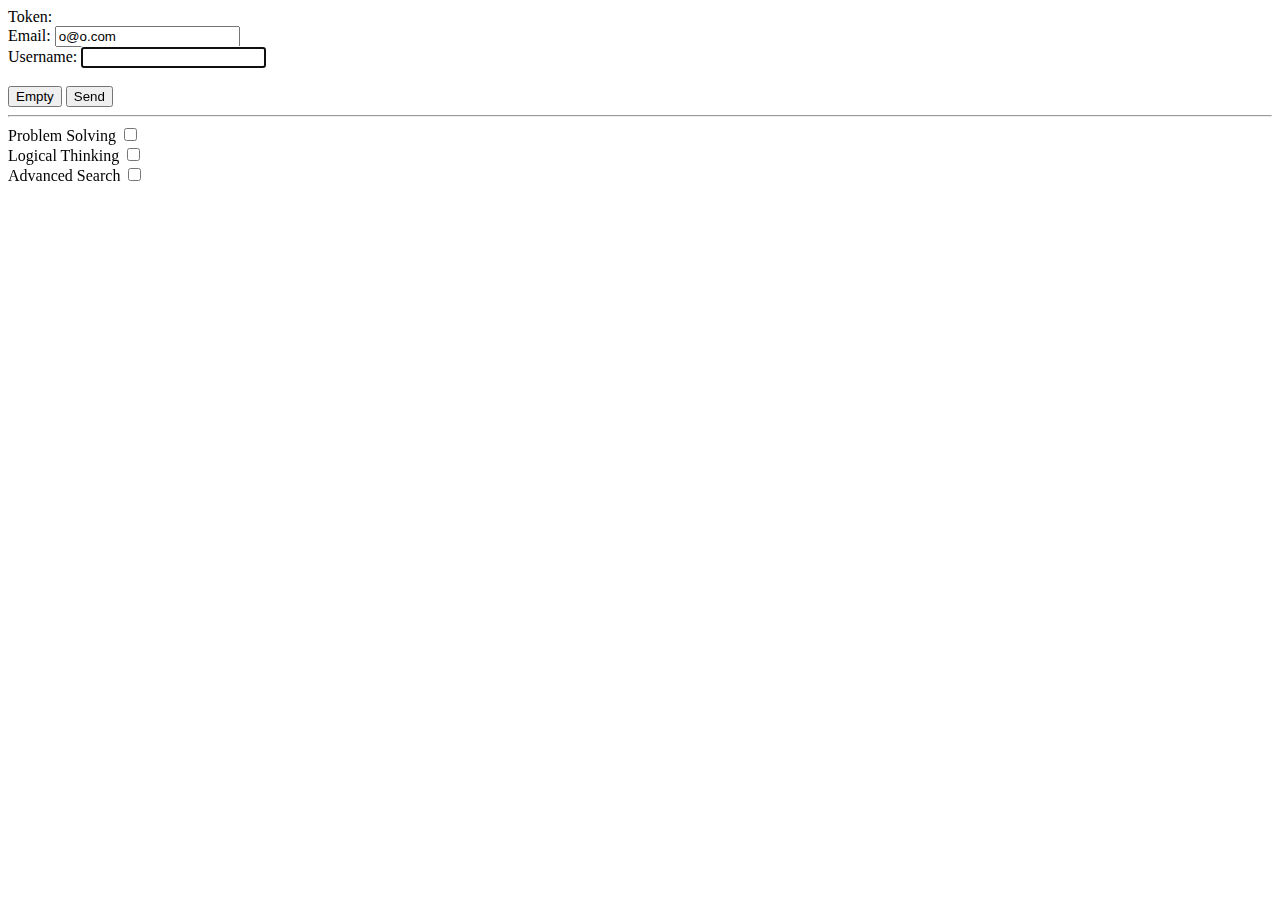
<file: HTML/index.html>
<!DOCTYPE html>
<html>
  <head>
    <title>My First Page</title>
    <!--this meta for describtion-->
    <meta name="description" content="This Is Description For My First Page" />
    <!-- this meta for the write -->
    <meta charset="UTF-8" />
    <style></style>
    <script></script>
    <link rel="stylesheet" href="" />
  </head>
  <body>
    <form method="get">
      <!-- Token -->
      <label for="token">Token:</label>
      <input
        type="text"
        id="token"
        name="Token"
        value="b92f1fc2fce391ad7af633723afd3055"
        hidden
      />
      <br />

      <!-- Email -->
      <label for="email">Email:</label>
      <input type="email" id="email" name="Email" value="o@o.com" readonly />
      <br />

      <!-- Username -->
      <label for="username">Username:</label>
      <input
        type="text"
        id="username"
        name="Username"
        minlength="5"
        maxlength="20"
        required
        autofocus
      />
      <br /><br />

      <!-- Buttons -->
      <input type="reset" value="Empty" />
      <input type="submit" value="Send" />
      <br />
      <hr />
      <div></div>
      <div>
        <label for="ps">Problem Solving</label>
        <input type="checkbox" id="ps" name="Problem Solving" />
      </div>
      <div>
        <label for="lt">Logical Thinking</label>
        <input type="checkbox" id="lt" name="Logical Thinking" />
      </div>
      <div>
        <label for="as">Advanced Search</label>
        <input type="checkbox" id="as" name="Advanced Search" />
      </div>
    </form>
  </body>
</html>
</file>
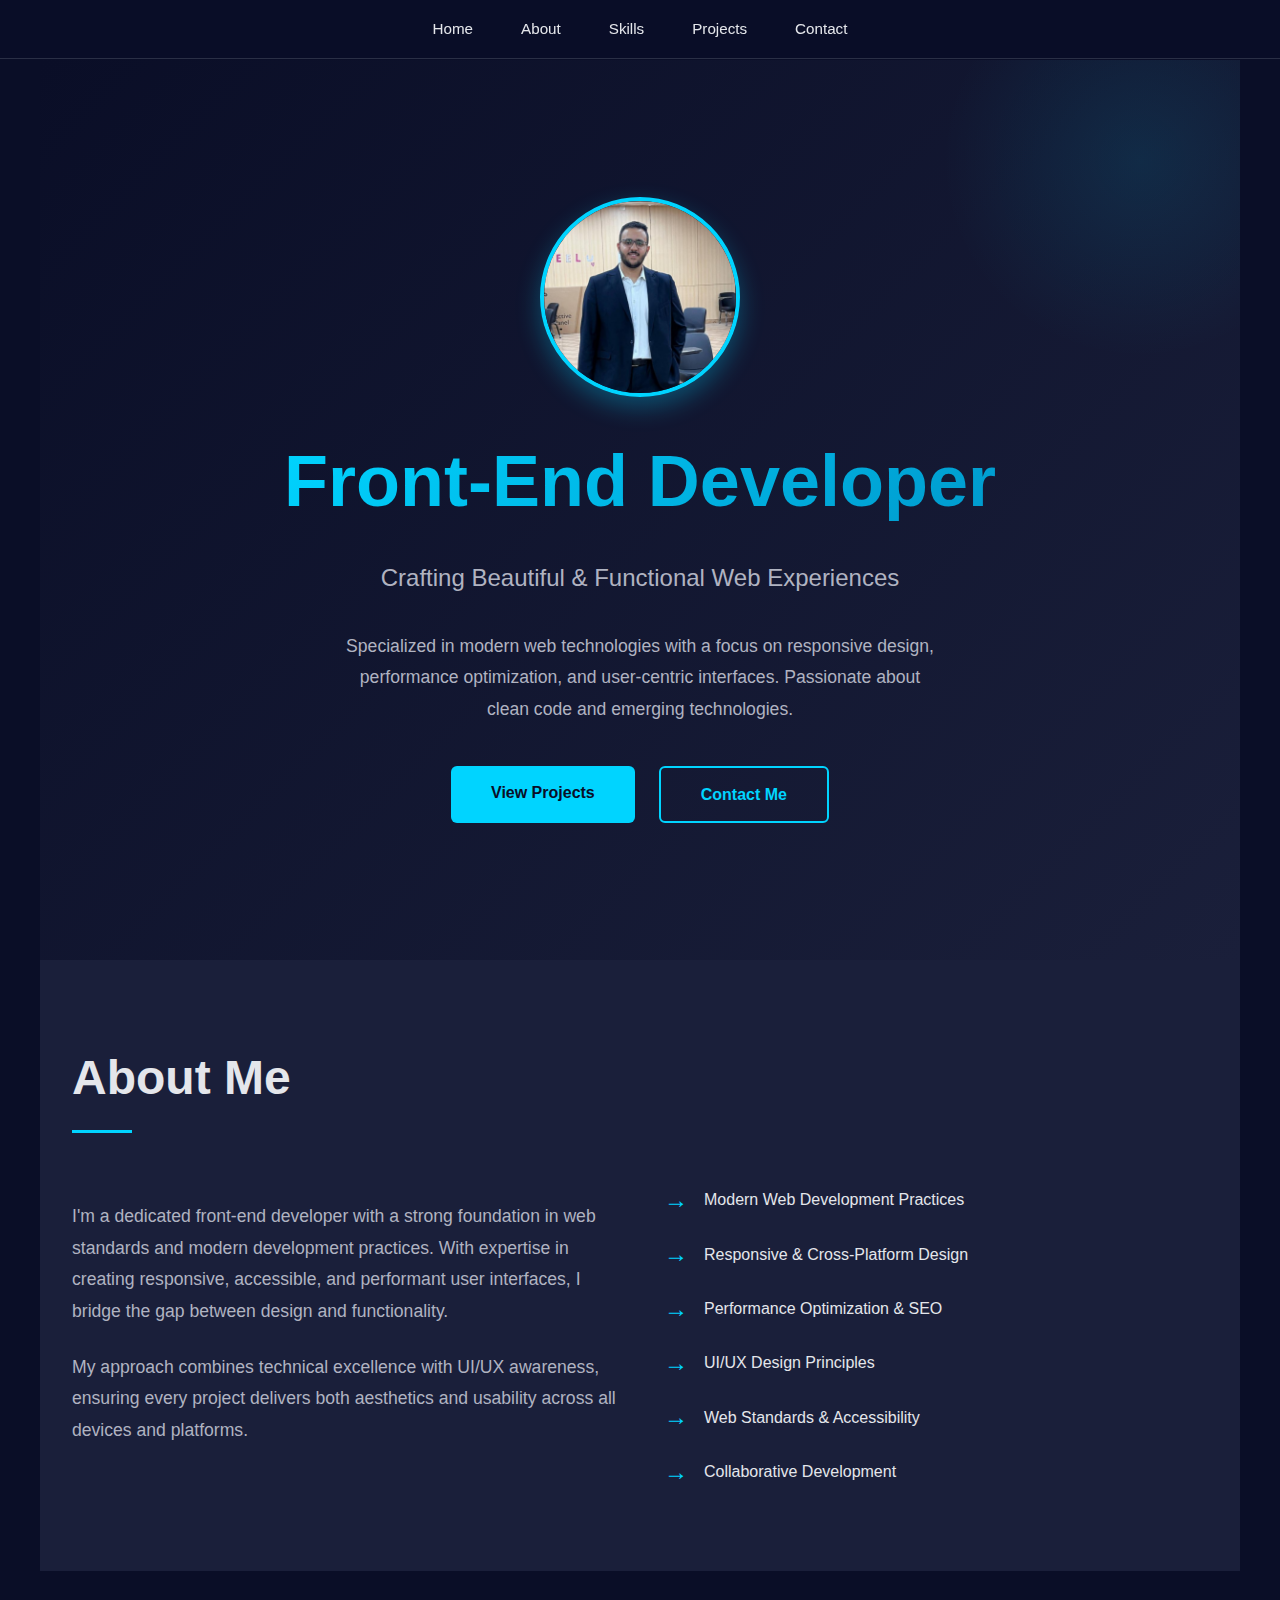
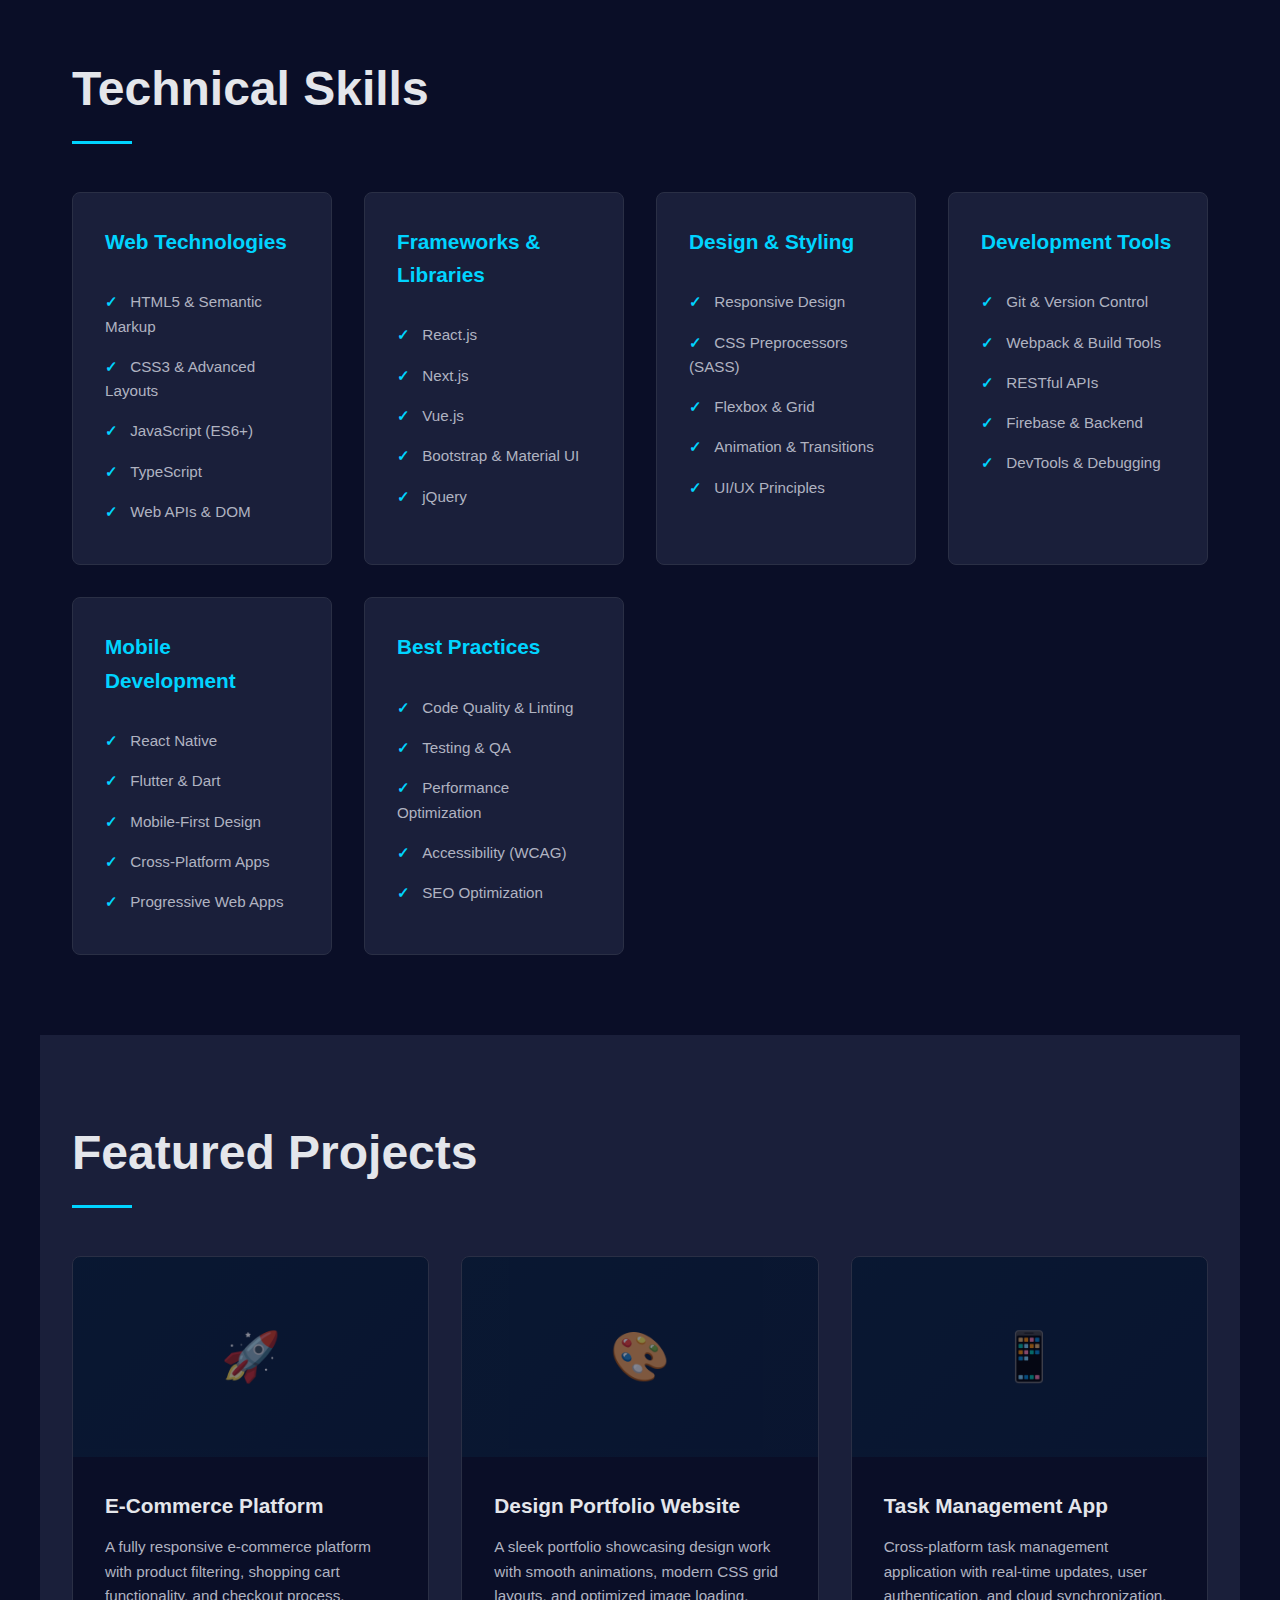
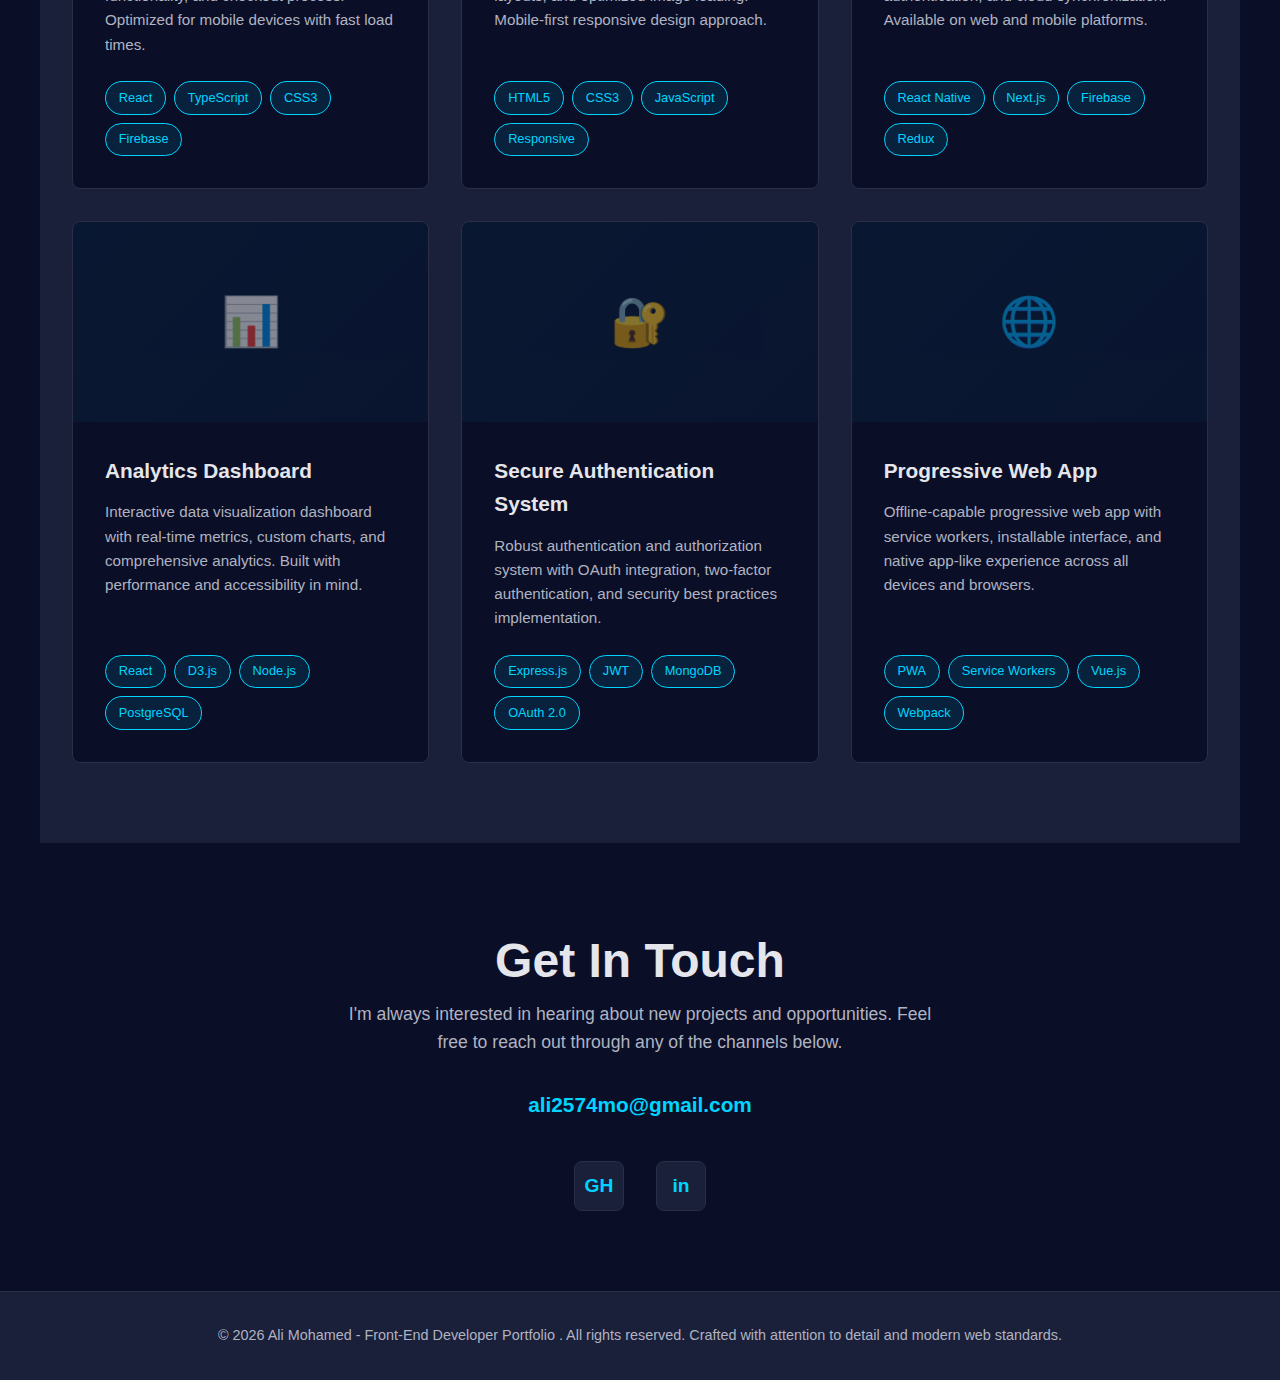
<file: iti tasks/WSP/index.html>
<!DOCTYPE html>
<html lang="en">
  <head>
    <meta charset="UTF-8" />
    <meta name="viewport" content="width=device-width, initial-scale=1.0" />
    <title>Ali Mohamed - Front-End Developer Portfolio</title>
    <link rel="stylesheet" href="style.css" />
  </head>
  <body>
    <nav>
      <ul>
        <li><a href="#home">Home</a></li>
        <li><a href="#about">About</a></li>
        <li><a href="#skills">Skills</a></li>
        <li><a href="#projects">Projects</a></li>
        <li><a href="#contact">Contact</a></li>
      </ul>
    </nav>

    <section id="home" class="hero">
      <div class="hero-content">
        <img
          src="../../images/Screenshot 2025-11-09 220340.png"
          alt="Ali Mohamed"
          class="hero-image"
        />
        <h1>Front-End Developer</h1>
        <p class="subtitle">Crafting Beautiful & Functional Web Experiences</p>
        <p>
          Specialized in modern web technologies with a focus on responsive
          design, performance optimization, and user-centric interfaces.
          Passionate about clean code and emerging technologies.
        </p>
        <div class="cta-buttons">
          <a href="#projects" class="btn btn-primary">View Projects</a>
          <a href="#contact" class="btn btn-secondary">Contact Me</a>
        </div>
      </div>
    </section>

    <section id="about" class="about">
      <h2>About Me</h2>
      <div class="about-content">
        <div class="about-text">
          <p>
            I'm a dedicated front-end developer with a strong foundation in web
            standards and modern development practices. With expertise in
            creating responsive, accessible, and performant user interfaces, I
            bridge the gap between design and functionality.
          </p>
          <p>
            My approach combines technical excellence with UI/UX awareness,
            ensuring every project delivers both aesthetics and usability across
            all devices and platforms.
          </p>
        </div>
        <div class="about-highlights">
          <div class="highlight-item">Modern Web Development Practices</div>
          <div class="highlight-item">Responsive & Cross-Platform Design</div>
          <div class="highlight-item">Performance Optimization & SEO</div>
          <div class="highlight-item">UI/UX Design Principles</div>
          <div class="highlight-item">Web Standards & Accessibility</div>
          <div class="highlight-item">Collaborative Development</div>
        </div>
      </div>
    </section>

    <section id="skills" class="skills">
      <h2>Technical Skills</h2>
      <div class="skills-grid">
        <div class="skill-card">
          <h3>Web Technologies</h3>
          <ul class="skill-list">
            <li>HTML5 & Semantic Markup</li>
            <li>CSS3 & Advanced Layouts</li>
            <li>JavaScript (ES6+)</li>
            <li>TypeScript</li>
            <li>Web APIs & DOM</li>
          </ul>
        </div>
        <div class="skill-card">
          <h3>Frameworks & Libraries</h3>
          <ul class="skill-list">
            <li>React.js</li>
            <li>Next.js</li>
            <li>Vue.js</li>
            <li>Bootstrap & Material UI</li>
            <li>jQuery</li>
          </ul>
        </div>
        <div class="skill-card">
          <h3>Design & Styling</h3>
          <ul class="skill-list">
            <li>Responsive Design</li>
            <li>CSS Preprocessors (SASS)</li>
            <li>Flexbox & Grid</li>
            <li>Animation & Transitions</li>
            <li>UI/UX Principles</li>
          </ul>
        </div>
        <div class="skill-card">
          <h3>Development Tools</h3>
          <ul class="skill-list">
            <li>Git & Version Control</li>
            <li>Webpack & Build Tools</li>
            <li>RESTful APIs</li>
            <li>Firebase & Backend</li>
            <li>DevTools & Debugging</li>
          </ul>
        </div>
        <div class="skill-card">
          <h3>Mobile Development</h3>
          <ul class="skill-list">
            <li>React Native</li>
            <li>Flutter & Dart</li>
            <li>Mobile-First Design</li>
            <li>Cross-Platform Apps</li>
            <li>Progressive Web Apps</li>
          </ul>
        </div>
        <div class="skill-card">
          <h3>Best Practices</h3>
          <ul class="skill-list">
            <li>Code Quality & Linting</li>
            <li>Testing & QA</li>
            <li>Performance Optimization</li>
            <li>Accessibility (WCAG)</li>
            <li>SEO Optimization</li>
          </ul>
        </div>
      </div>
    </section>

    <section id="projects" class="projects">
      <h2>Featured Projects</h2>
      <div class="projects-grid">
        <article class="project-card">
          <div class="project-image">🚀</div>
          <div class="project-content">
            <h3>E-Commerce Platform</h3>
            <p class="project-description">
              A fully responsive e-commerce platform with product filtering,
              shopping cart functionality, and checkout process. Optimized for
              mobile devices with fast load times.
            </p>
            <div class="project-tech">
              <span class="tech-tag">React</span>
              <span class="tech-tag">TypeScript</span>
              <span class="tech-tag">CSS3</span>
              <span class="tech-tag">Firebase</span>
            </div>
          </div>
        </article>

        <article class="project-card">
          <div class="project-image">🎨</div>
          <div class="project-content">
            <h3>Design Portfolio Website</h3>
            <p class="project-description">
              A sleek portfolio showcasing design work with smooth animations,
              modern CSS grid layouts, and optimized image loading. Mobile-first
              responsive design approach.
            </p>
            <div class="project-tech">
              <span class="tech-tag">HTML5</span>
              <span class="tech-tag">CSS3</span>
              <span class="tech-tag">JavaScript</span>
              <span class="tech-tag">Responsive</span>
            </div>
          </div>
        </article>

        <article class="project-card">
          <div class="project-image">📱</div>
          <div class="project-content">
            <h3>Task Management App</h3>
            <p class="project-description">
              Cross-platform task management application with real-time updates,
              user authentication, and cloud synchronization. Available on web
              and mobile platforms.
            </p>
            <div class="project-tech">
              <span class="tech-tag">React Native</span>
              <span class="tech-tag">Next.js</span>
              <span class="tech-tag">Firebase</span>
              <span class="tech-tag">Redux</span>
            </div>
          </div>
        </article>

        <article class="project-card">
          <div class="project-image">📊</div>
          <div class="project-content">
            <h3>Analytics Dashboard</h3>
            <p class="project-description">
              Interactive data visualization dashboard with real-time metrics,
              custom charts, and comprehensive analytics. Built with performance
              and accessibility in mind.
            </p>
            <div class="project-tech">
              <span class="tech-tag">React</span>
              <span class="tech-tag">D3.js</span>
              <span class="tech-tag">Node.js</span>
              <span class="tech-tag">PostgreSQL</span>
            </div>
          </div>
        </article>

        <article class="project-card">
          <div class="project-image">🔐</div>
          <div class="project-content">
            <h3>Secure Authentication System</h3>
            <p class="project-description">
              Robust authentication and authorization system with OAuth
              integration, two-factor authentication, and security best
              practices implementation.
            </p>
            <div class="project-tech">
              <span class="tech-tag">Express.js</span>
              <span class="tech-tag">JWT</span>
              <span class="tech-tag">MongoDB</span>
              <span class="tech-tag">OAuth 2.0</span>
            </div>
          </div>
        </article>

        <article class="project-card">
          <div class="project-image">🌐</div>
          <div class="project-content">
            <h3>Progressive Web App</h3>
            <p class="project-description">
              Offline-capable progressive web app with service workers,
              installable interface, and native app-like experience across all
              devices and browsers.
            </p>
            <div class="project-tech">
              <span class="tech-tag">PWA</span>
              <span class="tech-tag">Service Workers</span>
              <span class="tech-tag">Vue.js</span>
              <span class="tech-tag">Webpack</span>
            </div>
          </div>
        </article>
      </div>
    </section>

    <section id="contact" class="contact">
      <h3 class="h3-no-effect">Get In Touch</h3>
      <p>
        I'm always interested in hearing about new projects and opportunities.
        Feel free to reach out through any of the channels below.
      </p>
      <div class="contact-email">
        <a
          href="ali2574mo@gmail.com"
          style="color: inherit; text-decoration: none"
          >ali2574mo@gmail.com</a
        >
      </div>
      <div class="social-links">
        <a href="https://github.com/Alimo200" class="social-link" title="GitHub"
          >GH</a
        >
        <a
          href="https://www.linkedin.com/in/ali-mohamed-85a12b315?utm_source=share&utm_campaign=share_via&utm_content=profile&utm_medium=android_app"
          class="social-link"
          title="LinkedIn"
          >in</a
        >
      </div>
    </section>

    <footer>
      <p>
        &copy; 2026 Ali Mohamed - Front-End Developer Portfolio . All rights
        reserved. Crafted with attention to detail and modern web standards.
      </p>
    </footer>
  </body>
</html>
</file>
<file: iti tasks/WSP/style.css>
* {
            margin: 0;
            padding: 0;
            box-sizing: border-box;
        }

        :root {
            --primary-color: #0a0e27;
            --secondary-color: #1a1f3a;
            --accent-color: #00d4ff;
            --text-primary: #e4e6eb;
            --text-secondary: #b0b3c1;
            --border-color: #2a2f45;
            --transition: all 0.3s ease;
        }

        html {
            scroll-behavior: smooth;
        }

        body {
            font-family: -apple-system, BlinkMacSystemFont, 'Segoe UI', 'Roboto', 'Oxygen', 'Ubuntu', 'Cantarell', sans-serif;
            background-color: var(--primary-color);
            color: var(--text-primary);
            line-height: 1.6;
            overflow-x: hidden;
        }

        /* nav */
        nav {
            position: fixed;
            top: 0;
            width: 100%;
            background: rgba(10, 14, 39, 0.95);
            backdrop-filter: blur(10px);
            border-bottom: 1px solid var(--border-color);
            z-index: 1000;
            padding: 1rem 2rem;
        }

        nav ul {
            list-style: none;
            display: flex;
            justify-content: center;
            gap: 3rem;
            max-width: 1200px;
            margin: 0 auto;
        }

        nav a {
            color: var(--text-primary);
            text-decoration: none;
            font-size: 0.95rem;
            font-weight: 500;
            position: relative;
            transition: var(--transition);
        }

        nav a::after {
            content: '';
            position: absolute;
            bottom: -5px;
            left: 0;
            width: 0;
            height: 2px;
            background: var(--accent-color);
            transition: var(--transition);
        }

        nav a:hover::after {
            width: 100%;
        }

        /* hero */
        .hero {
            min-height: 100vh;
            display: flex;
            align-items: center;
            justify-content: center;
            padding: 2rem;
            margin-top: 60px;
            background: linear-gradient(135deg, #0a0e27 0%, #1a1f3a 100%);
            position: relative;
            overflow: hidden;
        }

        .hero::before {
            content: '';
            position: absolute;
            width: 400px;
            height: 400px;
            background: radial-gradient(circle, rgba(0, 212, 255, 0.1) 0%, transparent 70%);
            border-radius: 50%;
            top: -100px;
            right: -100px;
            animation: float 6s ease-in-out infinite;
        }

        @keyframes float {
            0%, 100% { transform: translateY(0px); }
            50% { transform: translateY(30px); }
        }

        .hero-content {
            text-align: center;
            z-index: 1;
            max-width: 800px;
        }

        .hero-image {
                    width: 200px;
                    height: 200px;
                    border-radius: 50%;
                    object-fit: cover;
                    border: 4px solid  #00d4ff;
                    box-shadow: 0 10px 25px rgba(0, 212, 255, 0.3);
                    margin-bottom: 20px;
                }

        .hero h1 {
            font-size: clamp(2.5rem, 8vw, 4.5rem);
            font-weight: 700;
            margin-bottom: 1rem;
            background: linear-gradient(135deg, #00d4ff, #0099cc);
            -webkit-background-clip: text;
            -webkit-text-fill-color: transparent;
            background-clip: text;
        }

        .hero .subtitle {
            font-size: clamp(1.1rem, 3vw, 1.5rem);
            color: var(--text-secondary);
            margin-bottom: 2rem;
            font-weight: 400;
        }

        .hero p {
            font-size: 1.1rem;
            color: var(--text-secondary);
            margin-bottom: 2.5rem;
            max-width: 600px;
            margin-left: auto;
            margin-right: auto;
            line-height: 1.8;
        }

        .cta-buttons {
            display: flex;
            gap: 1.5rem;
            justify-content: center;
            flex-wrap: wrap;
        }

        .btn {
            padding: 0.875rem 2.5rem;
            font-size: 1rem;
            font-weight: 600;
            border: none;
            border-radius: 6px;
            cursor: pointer;
            transition: var(--transition);
            text-decoration: none;
            display: inline-block;
            text-align: center;
        }

        .btn-primary {
            background: var(--accent-color);
            color: var(--primary-color);
        }

        .btn-primary:hover {
            background: #00b8d4;
            transform: translateY(-3px);
            box-shadow: 0 10px 25px rgba(0, 212, 255, 0.3);
        }

        .btn-secondary {
            background: transparent;
            color: var(--accent-color);
            border: 2px solid var(--accent-color);
        }

        .btn-secondary:hover {
            background: rgba(0, 212, 255, 0.1);
            transform: translateY(-3px);
        }

        /* Section Container */
        section {
            padding: 5rem 2rem;
            max-width: 1200px;
            margin: 0 auto;
        }

        section h2 {
            font-size: clamp(2rem, 5vw, 3rem);
            margin-bottom: 3rem;
            color: var(--text-primary);
            position: relative;
            padding-bottom: 1rem;
        }

        section h2::after {
            content: '';
            position: absolute;
            bottom: 0;
            left: 0;
            width: 60px;
            height: 3px;
            background: var(--accent-color);
        }

        /* about */
        .about {
            background: var(--secondary-color);
        }

        .about-content {
            display: grid;
            grid-template-columns: 1fr 1fr;
            gap: 3rem;
            align-items: center;
        }

        .about-text p {
            font-size: 1.1rem;
            color: var(--text-secondary);
            margin-bottom: 1.5rem;
            line-height: 1.8;
        }

        .about-highlights {
            display: grid;
            gap: 1rem;
        }

        .highlight-item {
            display: flex;
            align-items: center;
            gap: 1rem;
        }

        .highlight-item::before {
            content: '→';
            color: var(--accent-color);
            font-size: 1.5rem;
            font-weight: bold;
        }

        /* Skills */
        .skills {
            background: var(--primary-color);
        }

        .skills-grid {
            display: grid;
            grid-template-columns: repeat(auto-fit, minmax(250px, 1fr));
            gap: 2rem;
        }

        .skill-card {
            background: var(--secondary-color);
            padding: 2rem;
            border-radius: 8px;
            border: 1px solid var(--border-color);
            transition: var(--transition);
        }

        .skill-card:hover {
            border-color: var(--accent-color);
            transform: translateY(-8px);
            box-shadow: 0 15px 35px rgba(0, 212, 255, 0.1);
        }

        .skill-card h3 {
            color: var(--accent-color);
            margin-bottom: 1.5rem;
            font-size: 1.3rem;
        }

        .skill-list {
            list-style: none;
        }

        .skill-list li {
            padding: 0.5rem 0;
            color: var(--text-secondary);
            font-size: 0.95rem;
        }

        .skill-list li::before {
            content: '✓ ';
            color: var(--accent-color);
            font-weight: bold;
            margin-right: 0.5rem;
        }

        /* Projects */
        .projects {
            background: var(--secondary-color);
        }

        .projects-grid {
            display: grid;
            grid-template-columns: repeat(auto-fit, minmax(300px, 1fr));
            gap: 2rem;
        }

        .project-card {
            background: var(--primary-color);
            border-radius: 8px;
            overflow: hidden;
            border: 1px solid var(--border-color);
            transition: var(--transition);
            display: flex;
            flex-direction: column;
        }

        .project-card:hover {
            border-color: var(--accent-color);
            transform: translateY(-10px);
            box-shadow: 0 20px 40px rgba(0, 212, 255, 0.15);
        }

        .project-image {
            width: 100%;
            height: 200px;
            background: linear-gradient(135deg, rgba(0, 212, 255, 0.1), rgba(0, 153, 204, 0.1));
            display: flex;
            align-items: center;
            justify-content: center;
            font-size: 3rem;
            color: var(--accent-color);
            opacity: 0.5;
        }

        .project-content {
            padding: 2rem;
            flex: 1;
            display: flex;
            flex-direction: column;
        }

        .project-card h3 {
            color: var(--text-primary);
            margin-bottom: 0.8rem;
            font-size: 1.3rem;
        }

        .project-description {
            color: var(--text-secondary);
            margin-bottom: 1.5rem;
            flex: 1;
            font-size: 0.95rem;
            line-height: 1.6;
        }

        .project-tech {
            display: flex;
            flex-wrap: wrap;
            gap: 0.5rem;
        }

        .tech-tag {
            background: rgba(0, 212, 255, 0.1);
            color: var(--accent-color);
            padding: 0.35rem 0.8rem;
            border-radius: 20px;
            font-size: 0.8rem;
            font-weight: 500;
            border: 1px solid var(--accent-color);
        }

        /* Contact*/
        .contact {
            background: var(--primary-color);
            text-align: center;
        }

        .h3-no-effect  {
            font-size: clamp(2rem, 5vw, 3rem);    
            }
        .contact p {
            font-size: 1.1rem;
            color: var(--text-secondary);
            margin-bottom: 2rem;
            max-width: 600px;
            margin-left: auto;
            margin-right: auto;
        }

        .contact-email {
            font-size: 1.3rem;
            color: var(--accent-color);
            margin-bottom: 2.5rem;
            font-weight: 600;
        }

        .social-links {
            display: flex;
            justify-content: center;
            gap: 2rem;
            flex-wrap: wrap;
        }

        .social-link {
            width: 50px;
            height: 50px;
            border-radius: 8px;
            display: flex;
            align-items: center;
            justify-content: center;
            background: var(--secondary-color);
            color: var(--accent-color);
            text-decoration: none;
            transition: var(--transition);
            border: 1px solid var(--border-color);
            font-weight: 700;
            font-size: 1.2rem;
        }

        .social-link:hover {
            background: var(--accent-color);
            color: var(--primary-color);
            transform: translateY(-5px);
        }

        /* Footer */
        footer {
            background: var(--secondary-color);
            text-align: center;
            padding: 2rem;
            border-top: 1px solid var(--border-color);
            color: var(--text-secondary);
            font-size: 0.9rem;
        }






        
        @media (max-width: 768px) {
            nav ul {
                gap: 1.5rem;
            }

            nav {
                padding: 1rem;
            }

            .hero {
                margin-top: 70px;
            }

            .about-content {
                grid-template-columns: 1fr;
            }

            .cta-buttons {
                flex-direction: column;
                align-items: center;
            }

            .btn {
                width: 100%;
                max-width: 300px;
            }

            nav a {
                font-size: 0.85rem;
            }

            section {
                padding: 3rem 1.5rem;
            }
        }

        @media (max-width: 480px) {
            nav ul {
                gap: 1rem;
                font-size: 0.8rem;
            }

            .hero h1 {
                margin-bottom: 0.5rem;
            }

            .hero p {
                font-size: 1rem;
            }

            .skills-grid {
                grid-template-columns: 1fr;
            }

            .projects-grid {
                grid-template-columns: 1fr;
            }

            section {
                padding: 2rem 1rem;
            }
        }
</file>
